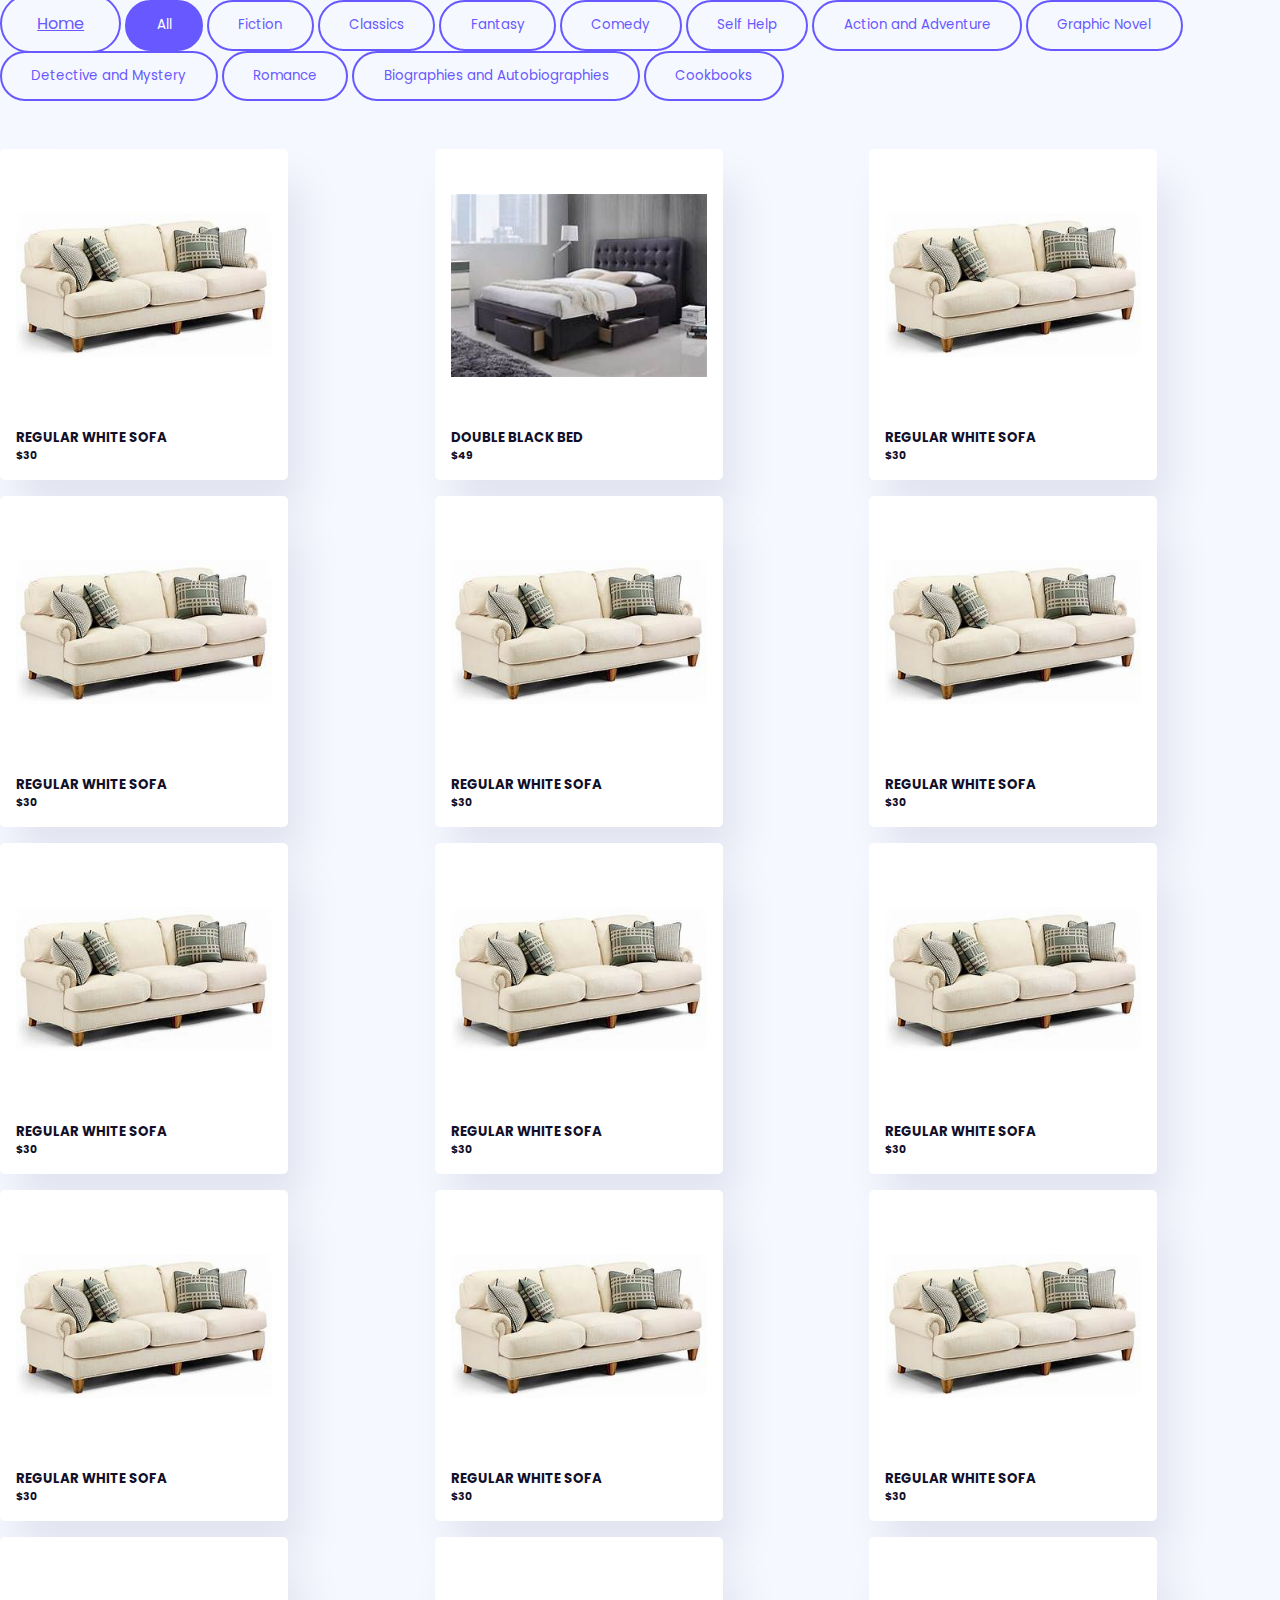
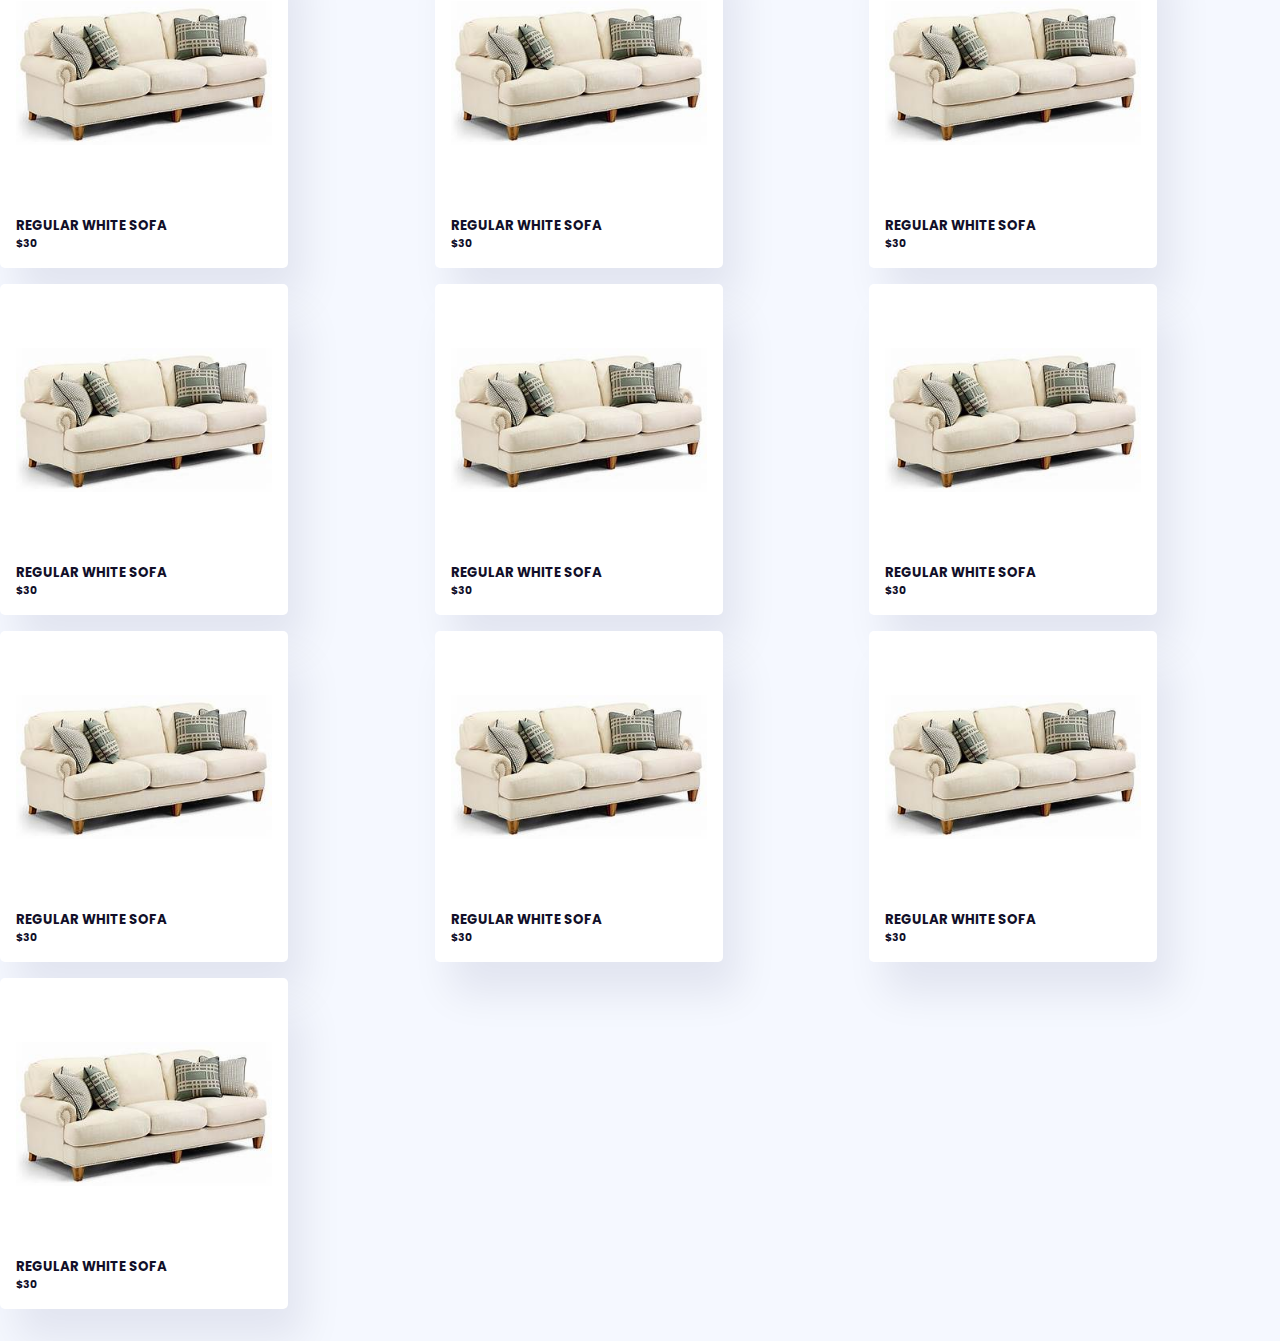
<file: products.html>
<!DOCTYPE html>
<html lang="en">
<head>
    <meta charset="UTF-8">
  <meta name="viewport" content="width=device-width, initial-scale=1.0" />
  <title>Product Filter And Search</title>
  <!-- Google Font -->
  <link
    href="https://fonts.googleapis.com/css2?family=Poppins:wght@400;500&display=swap"
    rel="stylesheet"
  />
  <!-- Stylesheet -->
  <link rel="stylesheet" href="product.css" />
</head>
<body>
  <div id="buttons">
    <a href="index.html" class="button-value">Home</a>
    <button class="button-value" onclick="filterProduct('all')">All</button>
    <button class="button-value" onclick="filterProduct('Fiction')">Fiction</button>
    <button class="button-value" onclick="filterProduct('Classics')">Classics</button>
    <button class="button-value" onclick="filterProduct('Fantasy')">Fantasy</button>
    <button class="button-value" onclick="filterProduct('Comedy')">Comedy</button>
    <button class="button-value" onclick="filterProduct('SelfHelp')">Self Help</button>
    <button class="button-value" onclick="filterProduct('Action and adventure')">Action and Adventure</button>
    <button class="button-value" onclick="filterProduct('Graphic Novel')">Graphic Novel</button>
    <button class="button-value" onclick="filterProduct('Detective and Mystery')">Detective and Mystery</button>
    <button class="button-value" onclick="filterProduct('Romance')">Romance</button>
    <button class="button-value" onclick="filterProduct('Biographies and Autobiographies')">Biographies and Autobiographies</button>
    <button class="button-value" onclick="filterProduct('Cookbooks')">Cookbooks</button>
  </div>
  <!-- Add a container for the book details popup -->
  <div id="bookDetailsPopup" class="popup">
    <div id="popupContent">
      <span id="closePopup" >×</span>
      <div id="bookDetails"></div>
    </div>
  </div>
  
  
  <div id="books"></div>


  <script src="product.js"></script>
  
</body>
</html>
</file>
<file: product.css>
* {
    padding: 0;
    margin: 0;
    box-sizing: border-box;
    border: none;
    outline: none;
    font-family: "Poppins", sans-serif;
  }
  
  body {
    background-color: #f5f8ff;
  }
  
  .wrapper {
    width: 95%;
    margin: 0 auto;
  }
  
  .button-value {
    border: 2px solid #6759ff;
    padding: 1em 2.2em;
    border-radius: 3em;
    background-color: transparent;
    color: #6759ff;
    cursor: pointer;
  }
  
  .active {
    background-color: #6759ff;
    color: #ffffff;
  }
  
  #books {
    display: grid;
    grid-template-columns: auto auto auto;
    grid-column-gap: 1.5em;
    padding: 2em 0;
  }
  
  .card {
    background-color: #ffffff;
    max-width: 18em;
    margin-top: 1em;
    padding: 1em;
    border-radius: 5px;
    box-shadow: 1em 2em 2.5em rgba(1, 2, 68, 0.08);
  }
  
  .image-container {
    text-align: center;
  }
  
  img {
    max-width: 100%;
    object-fit: contain;
    height: 15em;
  }
  
  .container {
    padding-top: 1em;
    color: #110f29;
  }
  
  .hide {
    display: none;
  }
  
  @media screen and (max-width: 720px) {
    img {
      max-width: 100%;
      object-fit: contain;
      height: 10em;
    }
    .card {
      max-width: 10em;
      margin-top: 1em;
    }
    #books {
      display: grid;
      grid-template-columns: repeat(auto-fill, minmax(200px, 1fr));
      grid-gap: 20px;
      max-height: 700px;
      overflow-y: scroll;
    }
  }
  
  /* Book Details Popup */
  /* Your existing CSS code here */

  .popup {
    display: none; /* Hide the popup by default */
    position: fixed;
    top: 0;
    right: 0;
    bottom: 0;
    left: 0;
    background-color: rgba(0, 0, 0, 0.5);
    z-index: 999;
  }
  
  .popup.show {
    display: flex; /* Show the popup when the "show" class is added */
  }
  
  #popupContent {
    position: relative;
    background-color: #ffffff;
    padding: 20px;
    max-width: 400px;
    max-height: 80vh;
    overflow-y: auto;
  }
  
  #closePopup {
    position: absolute;
    top: 10px;
    right: 10px;
    cursor: pointer;
  }
  
  
  #bookDetails {
    margin-top: 20px;
  }
  
  /* Positioning the popup on the side */
  @media screen and (max-width: 720px) {
    .popup {
      right: -200px; /* Adjust the value to control the position of the popup on smaller screens */
      width: 200px;
    }
  
    .popup.show {
      right: 0;
    }
  }
</file>
